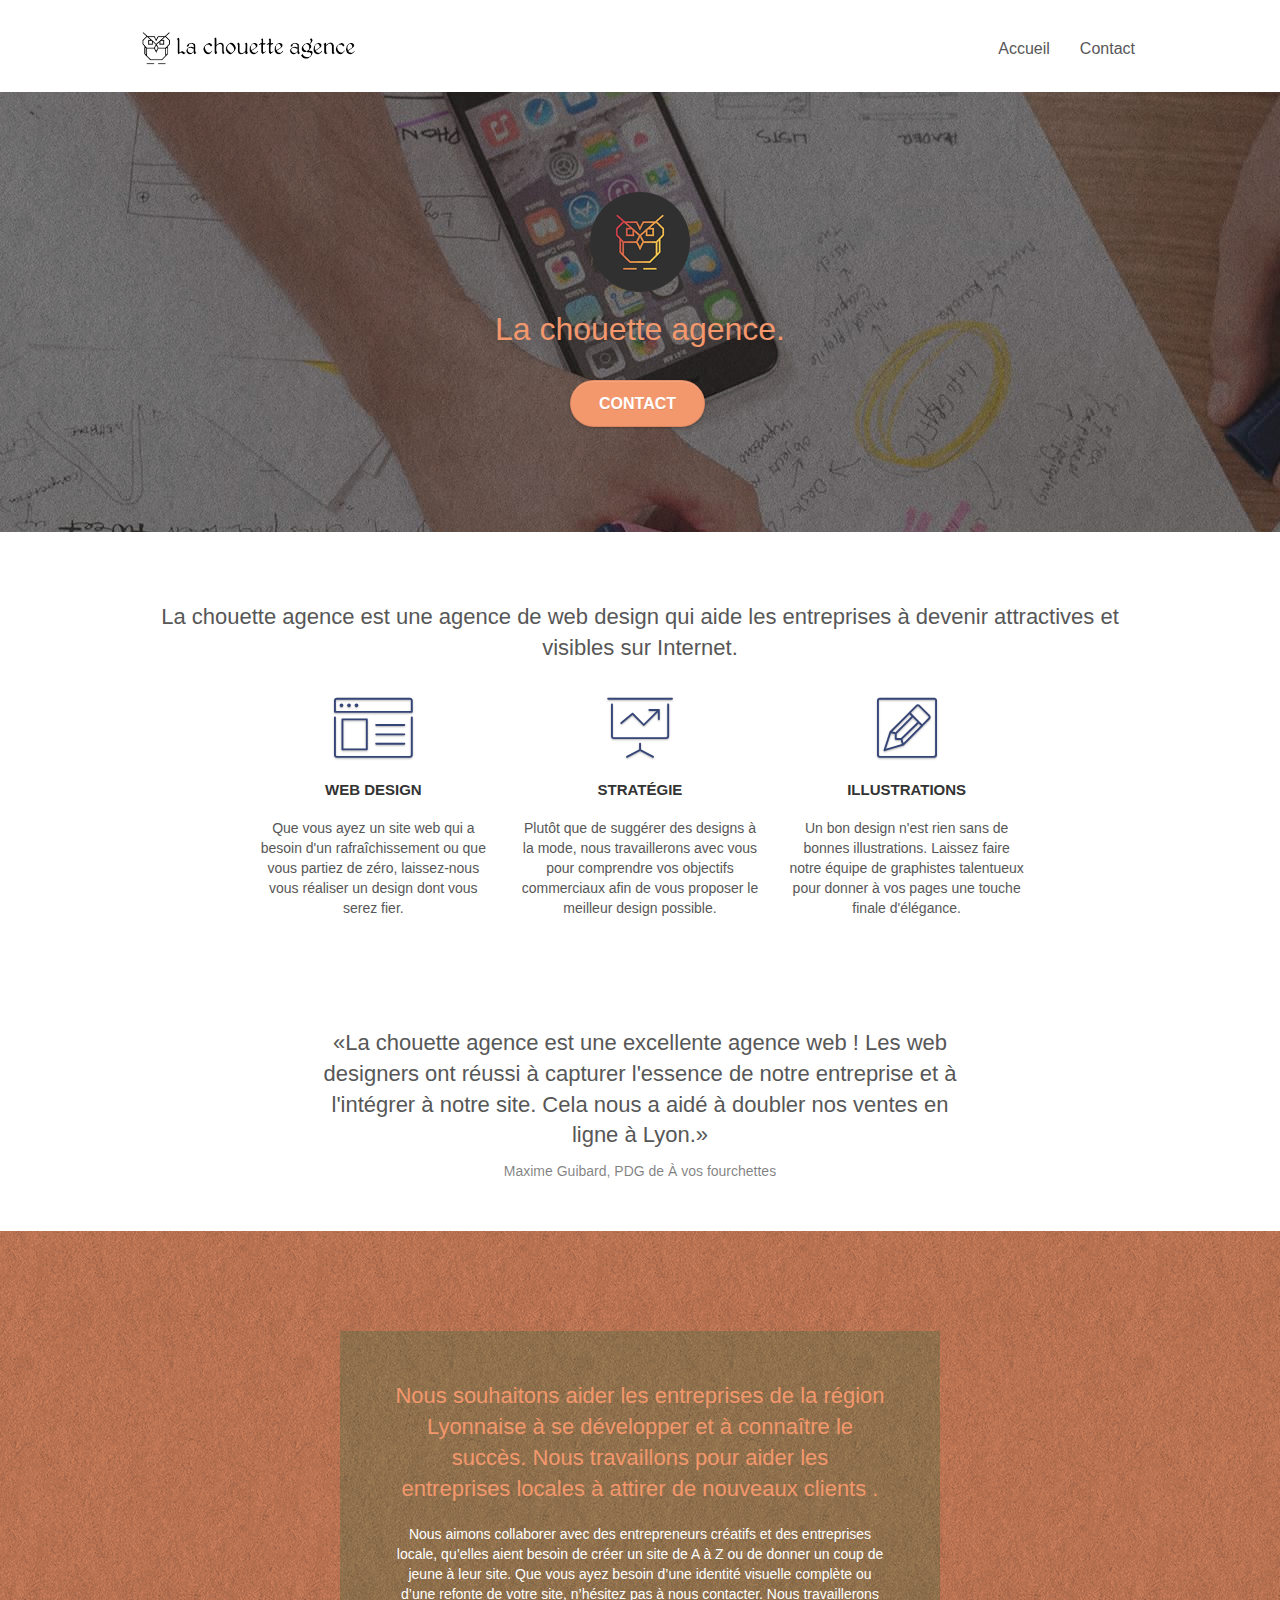
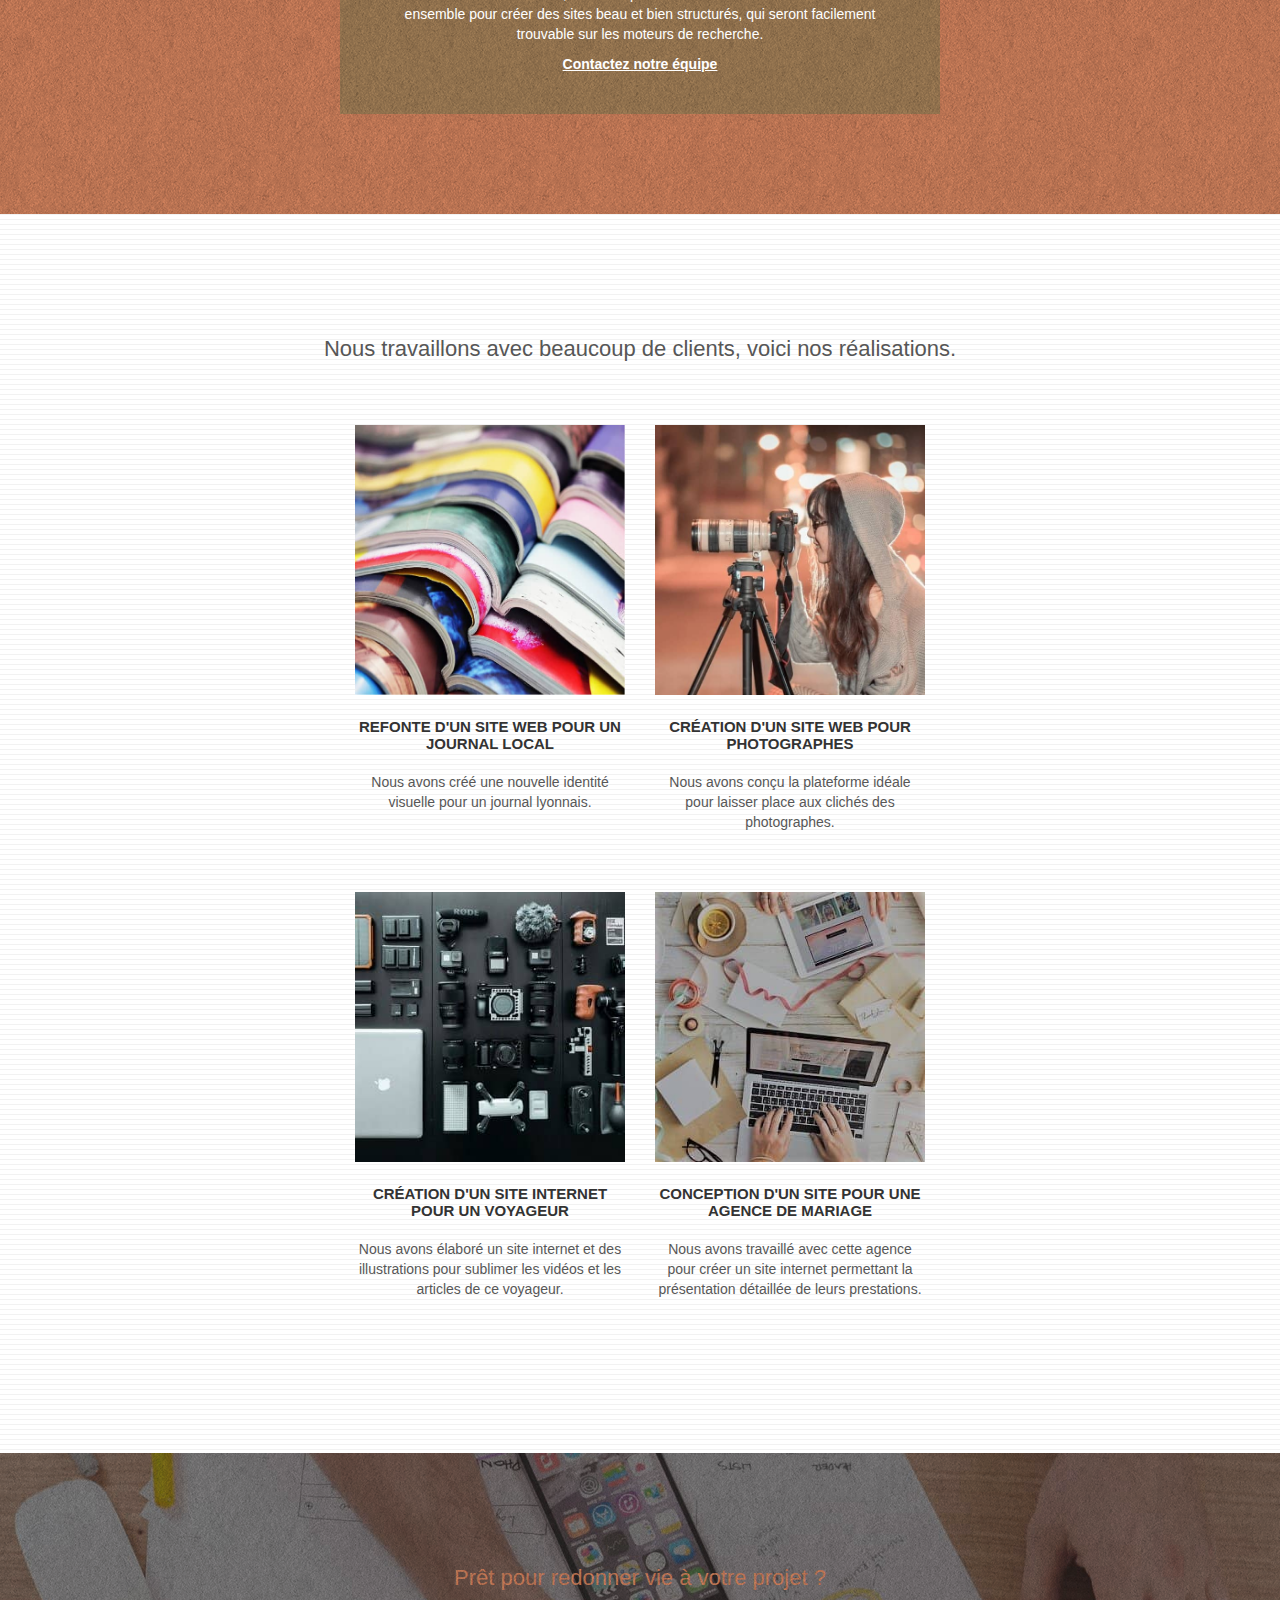
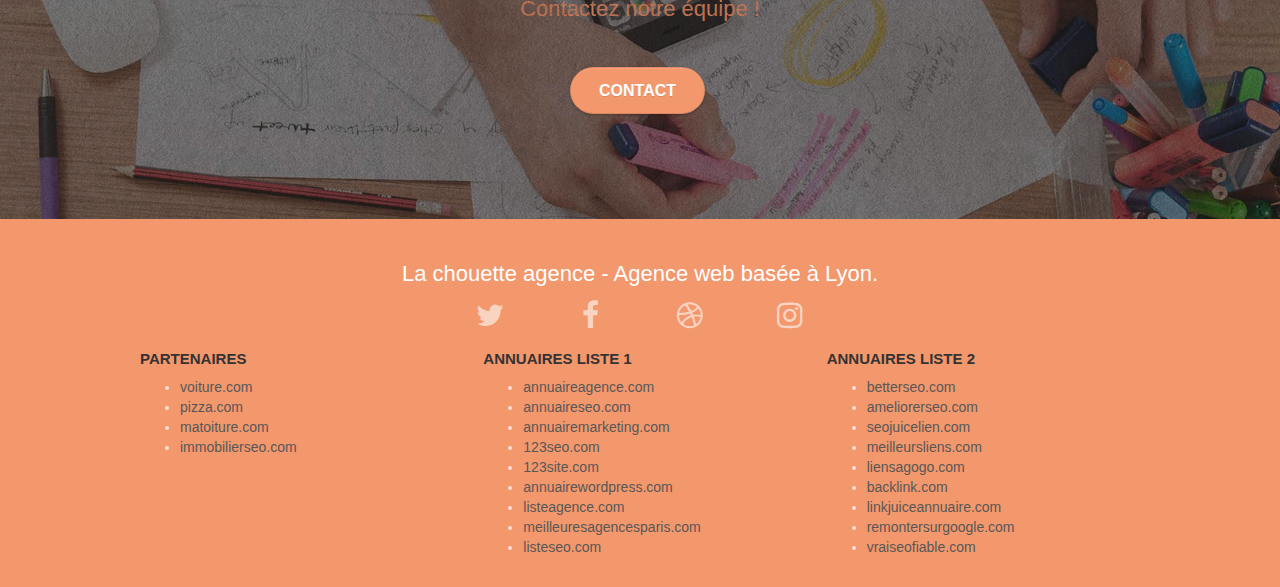
<file: index.html>
<!doctype html><html lang="fr"><head><meta charset="utf-8"><title>La chouette agence</title><meta name="keywords" content="agence design"><meta name="description" content="La chouette agence est une agence de web design qui aide les entreprises à devenir attractives et visibles sur Internet."><meta name="viewport" content="width=device-width, initial-scale=1.0, viewport-fit=cover"><link rel="shortcut icon" type="image/png" href="favicon.jpg"><link rel="stylesheet" type="text/css" href="./css/bootstrap.css"><link rel="stylesheet" type="text/css" href="style.css"><link rel="stylesheet" type="text/css" href="./css/font-awesome.css" ><link rel="stylesheet" type="text/css" href="./css/et-line.css"> <script src="./js/jquery-2.1.0.js"></script> <script src="./js/bootstrap.js"></script> <script src="./js/blocs.js" defer></script> <script src="./js/jquery.touchSwipe.js" defer></script> <script src="./js/gmaps.js" defer></script> </head><body><div class="bloc bgc-white l-bloc " id="bloc-0"><div class="container bloc-sm"> <nav class="navbar row"><div class="navbar-header"> <a class="navbar-brand" href="index.html"><img src="img/la-chouette-agence.png" alt="Logo du header de La chouette agence" height="40" /></a><button id="nav-toggle" type="button" class="ui-navbar-toggle navbar-toggle" data-toggle="collapse" data-target=".navbar-1" aria-label="Menu déroulant"><span class="icon-bar"></span> <span class="icon-bar"></span> <span class="icon-bar"></span> </button></div><div class="collapse navbar-collapse navbar-1 special-dropdown-nav"><ul class="site-navigation nav navbar-nav"><li> <a href="index.html">Accueil</a></li><li> <a href="contact.html">Contact</a></li></ul></div> </nav></div></div><div class="bloc bgc-dark-slate-blue bg-banniere d-bloc bg-t-edge bloc-bg-texture texture-paper b-parallax" id="bloc-1-hero"><div class="container bloc-lg"><div class="row tight-width-whitespace"><div class="col-sm-12"> <img src="img/logo.png" class="center-block image-resize-mode" width="100" alt="Logo de La chouette agence" /><h1 class="text-center hero-bloc-text tc-white ">La chouette agence.</h1><div class="text-center"> <a href="contact.html" class="btn btn-lg btn-clean btn-rd cta-hero btn-atomic-tangerine" id="cta-hero">Contact</a></div></div></div></div></div><div class="bloc bgc-white l-bloc" id="bloc-2-services"><div class="container bloc-md"><div class="row"><div class="col-sm-12 text-center"><h2>La chouette agence est une agence de web design qui aide les entreprises à devenir attractives et visibles sur Internet.</h2></div></div><div class="row voffset-lg med-width-whitespace"><div class="col-sm-4"><div class="text-center"> <span class="et-icon-browser sm-shadow icon-dark-slate-blue icons icon-lg"></span></div><h3 class="mg-md text-center">Web design</h3><p class="text-center "> Que vous ayez un site web qui a besoin d'un rafraîchissement ou que vous partiez de zéro, laissez-nous vous réaliser un design dont vous serez fier.</p></div><div class="col-sm-4"><div class="text-center"> <span class="et-icon-presentation sm-shadow icon-dark-slate-blue icons icon-lg"></span></div><h3 class="mg-md text-center"> Stratégie</h3><p class="text-center "> Plutôt que de suggérer des designs à la mode, nous travaillerons avec vous pour comprendre vos objectifs commerciaux afin de vous proposer le meilleur design possible.</p></div><div class="col-sm-4"><div class="text-center"> <span class="et-icon-edit sm-shadow icon-dark-slate-blue icons icon-lg"></span></div><h3 class="mg-md text-center"> Illustrations</h3><p class="text-center "> Un bon design n'est rien sans de bonnes illustrations. Laissez faire notre équipe de graphistes talentueux pour donner à vos pages une touche finale d'élégance.</p></div></div><div class="row voffset-lg voffset"> <figure class="col-xs-12 col-md-8 col-md-offset-2 text-center"><h2><q>La chouette agence est une excellente agence web ! Les web designers ont réussi à capturer l'essence de notre entreprise et à l'intégrer à notre site. Cela nous a aidé à doubler nos ventes en ligne à Lyon.</q></h2> <figcaption>Maxime Guibard, PDG de À vos fourchettes</figcaption> </figure></div></div></div><div class="bloc tc-white bgc-atomic-tangerine bg-presentation d-bloc bloc-bg-texture texture-paper b-parallax" id="bloc-3-what-i-do"><div class="container bloc-lg"><div class="row tight-width-whitespace black-background"><div class="col-sm-12"><h2 class="mg-md text-center tc-white"> Nous souhaitons aider les entreprises de la région Lyonnaise à se développer et à connaître le succès. Nous travaillons pour aider les entreprises locales à attirer de nouveaux clients .</h2><p class="text-center white"> Nous aimons collaborer avec des entrepreneurs créatifs et des entreprises locale, qu’elles aient besoin de créer un site de A à Z ou de donner un coup de jeune à leur site. Que vous ayez besoin d’une identité visuelle complète ou d’une refonte de votre site, n’hésitez pas à nous contacter. Nous travaillerons ensemble pour créer des sites beau et bien structurés, qui seront facilement trouvable sur les moteurs de recherche.</p> <a class="ltc-white bold-link" href="contact.html">Contactez notre équipe</a></div></div></div></div><div class="bloc bgc-white bg-lines-h2-bg bg-repeat l-bloc" id="bloc-4-portfolio"><div class="container bloc-lg"><div class="row"><div class="col-sm-12 text-center"><h2>Nous travaillons avec beaucoup de clients, voici nos réalisations.</h2></div></div><div class="row tight-width-whitespace portfolio-row"><div class="col-sm-6"> <a href="#" data-lightbox="img/1.jpg" data-gallery-id="gallery-1" data-caption="Refonte d'un site web pour un journal local" data-frame="snapshot-lb"> <img src="img/1.jpg" alt="Illustration refonte du site web d'un journal" class="img-responsive portfolio-thumb" /> </a><h3 class="mg-md text-center"> Refonte d'un site web pour un journal local</h3><p class="text-center"> Nous avons créé une nouvelle identité visuelle pour un journal lyonnais.</p></div><div class="col-sm-6"> <a href="#" data-lightbox="img/2.jpg" data-gallery-id="gallery-1" data-caption="Création d'un site web pour photographes" data-frame="snapshot-lb"><img src="img/2.jpg" class="img-responsive portfolio-thumb" alt="Illusration de la création d'un site web pour photographes" /></a><h3 class="mg-md text-center"> Création d'un site web pour photographes</h3><p class="text-center"> Nous avons conçu la plateforme idéale pour laisser place aux clichés des photographes.</p></div></div><div class="row tight-width-whitespace portfolio-row"><div class="col-sm-6"> <a href="#" data-lightbox="img/3.jpg" data-gallery-id="gallery-1" data-caption="Création d'un site internet pour un voyageur" data-frame="snapshot-lb"><img src="img/3.jpg" class="img-responsive portfolio-thumb" alt="Illustration de la création d'un site web pour voyageur" /></a><h3 class="mg-md text-center"> Création d'un site internet pour un voyageur</h3><p class="text-center"> Nous avons élaboré un site internet et des illustrations pour sublimer les vidéos et les articles de ce voyageur.</p></div><div class="col-sm-6"> <a href="#" data-lightbox="img/4.jpg" data-gallery-id="gallery-1" data-caption="Conception d'un site pour une agence de mariage" data-frame="snapshot-lb"><img src="img/4.jpg" class="img-responsive portfolio-thumb" alt="Illustration de la création d'un site web pour agence de mariage" /></a><h3 class="mg-md text-center"> Conception d'un site pour une agence de mariage</h3><p class="text-center"> Nous avons travaillé avec cette agence pour créer un site internet permettant la présentation détaillée de leurs prestations.</p></div></div></div></div><div class="bloc bgc-dark-slate-blue bg-banniere d-bloc bloc-bg-texture texture-paper" id="bloc-5-cta"><div class="container bloc-lg"><div class="row"><h2 class="mg-md text-center tc-white"> Prêt pour redonner vie à votre projet ?<br>Contactez notre équipe !</h2><div class="col-sm-12 text-center"> <a href="contact.html" class="btn btn-atomic-tangerine btn-clean btn-rd btn-lg cta-hero">Contact</a></div></div></div></div><div class="bloc bgc-atomic-tangerine d-bloc" id="bloc-8"><div class="container bloc-sm"><div class="row"><div class="col-sm-12"><h2 class="text-center white"> La chouette agence - Agence web basée à Lyon.</h2><div class="row row-no-gutters social"><div class="col-sm-3"><div class="text-center"> <a class="social" href="index.html" aria-label="Twitter"><span class="fa fa-twitter icon-md"></span></a></div></div><div class="col-sm-3"><div class="text-center"> <a class="social" href="index.html" aria-label="Facebook"><span class="fa fa-facebook icon-md"></span></a></div></div><div class="col-sm-3"><div class="text-center"> <a class="social" href="index.html" aria-label="Dribbble"><span class="fa fa-dribbble icon-md"></span></a></div></div><div class="col-sm-3"><div class="text-center"> <a class="social" href="index.html" aria-label="Instagram"><span class="fa fa-instagram icon-md"></span></a></div></div></div><div class="row"><div class="col-sm-4"><h3>Partenaires</h3><ul><li><a href="voiture.com">voiture.com</a></li><li><a href="pizza.com">pizza.com</a></li><li><a href="matoiture.com">matoiture.com</a></li><li><a href="immobilierseo.com">immobilierseo.com</a></li></ul></div><div class="col-sm-4"><h3>Annuaires liste 1</h3><ul><li><a href="annuaireagence.com">annuaireagence.com</a></li><li><a href="annuaireseo.com">annuaireseo.com</a></li><li><a href="annuairemarketing.com">annuairemarketing.com</a></li><li><a href="123seoture.com">123seo.com</a></li><li><a href="123site.com">123site.com</a></li><li><a href="annuairewordpress.com">annuairewordpress.com</a></li><li><a href="listeagence.com">listeagence.com</a></li><li><a href="meilleuresagencesparis.com">meilleuresagencesparis.com</a></li><li><a href="listeseo.com">listeseo.com</a></li></ul></div><div class="col-sm-4"><h3>Annuaires liste 2</h3><ul><li><a href="betterseo.com">betterseo.com</a></li><li><a href="ameliorerseo.com">ameliorerseo.com</a></li><li><a href="seojuicelien.com">seojuicelien.com</a></li><li><a href="meilleursliens.com">meilleursliens.com</a></li><li><a href="liensagogo.com">liensagogo.com</a></li><li><a href="backlink.com">backlink.com</a></li><li><a href="linkjuiceannuaire.com">linkjuiceannuaire.com</a></li><li><a href="remontersurgoogle.com">remontersurgoogle.com</a></li><li><a href="vraiseofiable.com">vraiseofiable.com</a></li></ul></div></div></div></div></div></div></body></html>
</file>
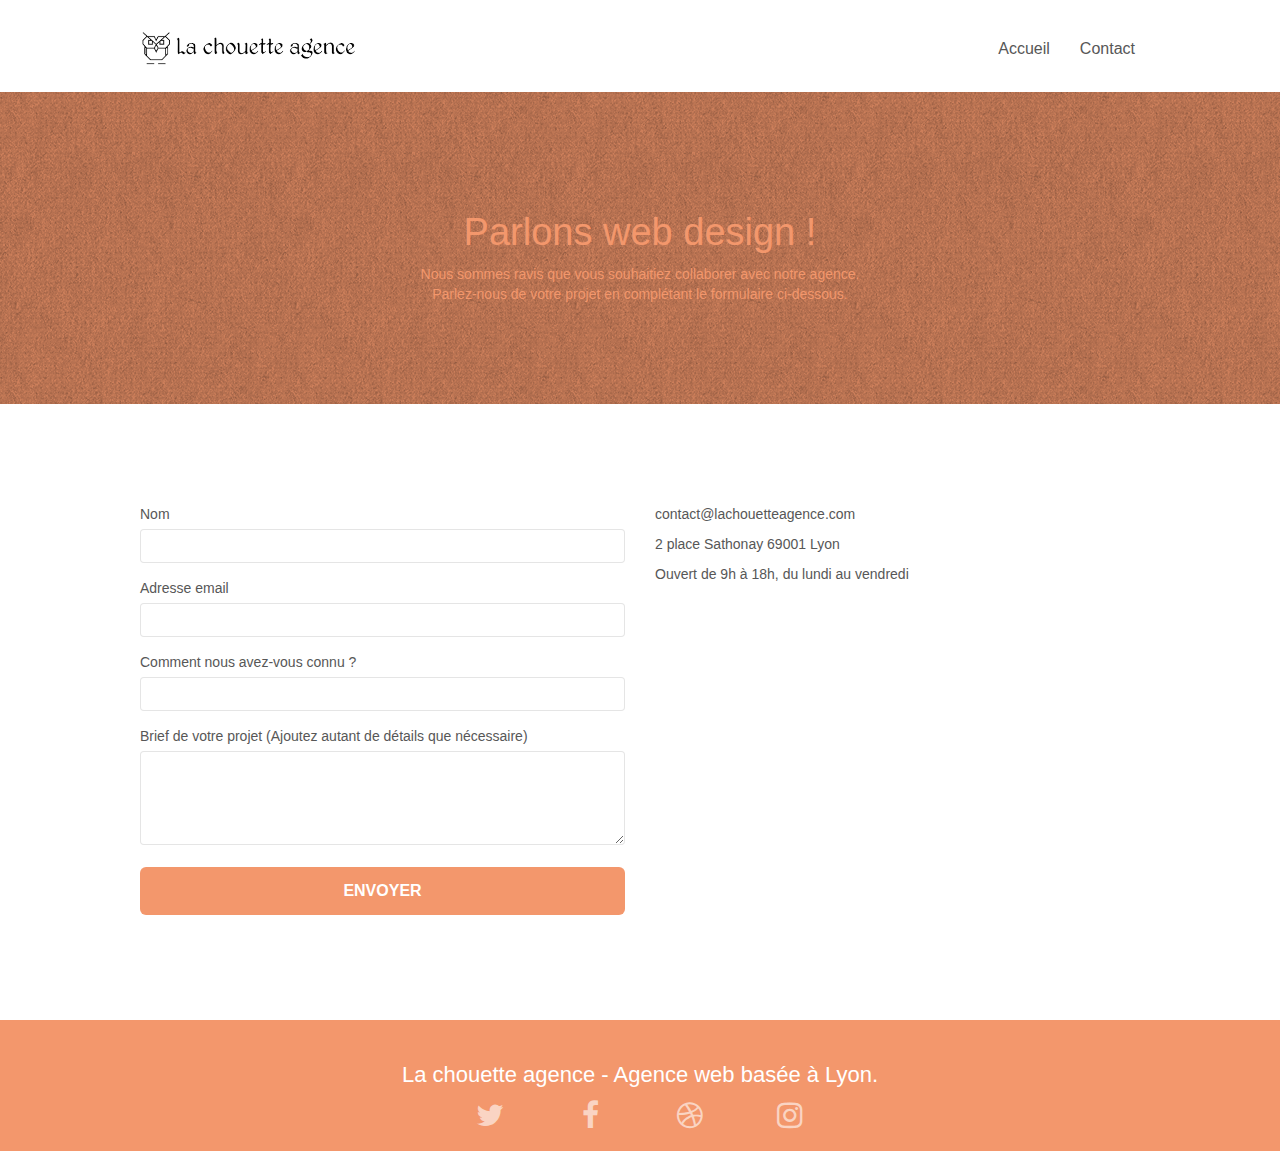
<file: contact.html>
<!doctype html><html lang="fr"><head><meta charset="utf-8"><title>Contact | La chouette agence</title><meta name="keywords" content="agence design"><meta name="description" content="La chouette agence est une agence de web design qui aide les entreprises à devenir attractives et visibles sur Internet."><meta name="viewport" content="width=device-width, initial-scale=1.0, viewport-fit=cover"><link rel="shortcut icon" type="image/png" href="favicon.jpg"><link rel="stylesheet" type="text/css" href="./css/bootstrap.css"><link rel="stylesheet" type="text/css" href="style.css"><link rel="stylesheet" type="text/css" href="./css/font-awesome.css"><link rel="stylesheet" type="text/css" href="./css/et-line.css"> <script src="./js/jquery-2.1.0.js"></script> <script src="./js/bootstrap.js"></script> <script src="./js/blocs.js" defer></script> <script src="./js/jquery.touchSwipe.js" defer></script> <script src="./js/gmaps.js" defer></script> </head><body><div class="bloc bgc-white l-bloc " id="bloc-0"><div class="container bloc-sm"> <nav class="navbar row"><div class="navbar-header"> <a class="navbar-brand" href="index.html"><img src="img/la-chouette-agence.png" alt="Logo du header de La chouette agence" height="40" /></a> <button id="nav-toggle" type="button" class="ui-navbar-toggle navbar-toggle" data-toggle="collapse" data-target=".navbar-1" aria-label="Menu déroulant"> <span class="sr-only">Toggle navigation</span><span class="icon-bar"></span><span class="icon-bar"></span><span class="icon-bar"></span> </button></div><div class="collapse navbar-collapse navbar-1 special-dropdown-nav"><ul class="site-navigation nav navbar-nav"><li> <a href="index.html">Accueil</a></li><li> <a href="contact.html">Contact</a></li></ul></div> </nav></div></div><div class="bloc bg-dots-bg bg-repeat bgc-atomic-tangerine d-bloc bloc-bg-texture texture-paper" id="bloc-6"><div class="container bloc-lg"><div class="row"><div class="col-sm-12"><h1 class="text-center hero-bloc-text tc-white"> Parlons web design !</h1><p class="text-center mg-lg tc-white tight-width-whitespace"> Nous sommes ravis que vous souhaitiez collaborer avec notre agence.<br> Parlez-nous de votre projet en complétant le formulaire ci-dessous.</p></div></div></div></div><div class="bloc bgc-white l-bloc" id="bloc-7"><div class="container bloc-lg"><div class="row"><div class="col-sm-6"><form id="form_1" novalidate><div class="form-group"> <label for="name"> Nom </label> <input id="name" class="form-control" required /></div><div class="form-group"> <label for="email"> Adresse email </label> <input id="email" class="form-control" type="email" required /></div><div class="form-group"> <label for="input_504"> Comment nous avez-vous connu ? </label> <input class="form-control" type="email" required id="input_504" /></div><div class="form-group"> <label for="message"> Brief de votre projet (Ajoutez autant de détails que nécessaire)<br> </label><textarea id="message" class="form-control" rows="4" cols="50" required></textarea></div> <button class="bloc-button btn btn-lg btn-block cta-hero btn-atomic-tangerine" type="submit"> Envoyer </button></form></div><div class="col-sm-6"><p> contact@lachouetteagence.com</p><p>2 place Sathonay 69001 Lyon</p><p>Ouvert de 9h à 18h, du lundi au vendredi</p></div></div></div></div><div class="bloc bgc-atomic-tangerine d-bloc" id="bloc-8"><div class="container bloc-sm"><div class="row"><div class="col-sm-12"><h2 class="text-center white"> La chouette agence - Agence web basée à Lyon.</h2><div class="row row-no-gutters social"><div class="col-sm-3"><div class="text-center"> <a class="social" href="index.html" aria-label="Twitter"><span class="fa fa-twitter icon-md"></span></a></div></div><div class="col-sm-3"><div class="text-center"> <a class="social" href="index.html" aria-label="Facebook"><span class="fa fa-facebook icon-md"></span></a></div></div><div class="col-sm-3"><div class="text-center"> <a class="social" href="index.html" aria-label="Dribbble"><span class="fa fa-dribbble icon-md"></span></a></div></div><div class="col-sm-3"><div class="text-center"> <a class="social" href="index.html" aria-label="Instagram"><span class="fa fa-instagram icon-md"></span></a></div></div></div></div></div></div></div></body></html>
</file>
<file: style.css>
body{margin:0;padding:0;background:#FFF;overflow-x:hidden;-webkit-font-smoothing:antialiased;-moz-osx-font-smoothing:grayscale}a,button{transition:all .3s ease-in-out;outline:none!important}a:hover{text-decoration:none;cursor:pointer}#page-loading-blocs-notifaction{position:fixed;top:0;bottom:0;width:100%;z-index:100000;background:#FFF url(img/pageload-spinner.gif) no-repeat center center}.bloc{width:100%;clear:both;background:50% 50% no-repeat;padding:0 50px;-webkit-background-size:cover;-moz-background-size:cover;-o-background-size:cover;background-size:cover;position:relative}.bloc .container{padding-left:0;padding-right:0}.bloc-lg{padding:100px 50px}.bloc-md{padding:50px}.bloc-sm{padding:20px 50px}.bg-center,.bg-l-edge,.bg-r-edge,.bg-t-edge,.bg-b-edge,.bg-tl-edge,.bg-bl-edge,.bg-tr-edge,.bg-br-edge,.bg-repeat{-webkit-background-size:auto!important;-moz-background-size:auto!important;-o-background-size:auto!important;background-size:auto!important}.bg-repeat{background:repeat}.bg-t-edge{background:top no-repeat}.bloc-bg-texture::before{content:"";background-size:2px 2px;position:absolute;top:0;bottom:0;left:0;right:0}.texture-paper::before{background:url(img/texture-paper.png);background-size:280px 280px}.b-parallax{background-attachment:fixed}.d-bloc{color:rgba(255,255,255,.7)}.d-bloc button:hover{color:rgba(255,255,255,.9)}.d-bloc .icon-round,.d-bloc .icon-square,.d-bloc .icon-rounded,.d-bloc .icon-semi-rounded-a,.d-bloc .icon-semi-rounded-b{border-color:rgba(255,255,255,.9)}.d-bloc .divider-h span{border-color:rgba(255,255,255,.2)}.d-bloc .a-btn,.d-bloc .navbar a,.d-bloc .navbar-brand,.d-bloc a .icon-sm,.d-bloc a .icon-md,.d-bloc a .icon-lg,.d-bloc a .icon-xl,.d-bloc h1 a,.d-bloc h2 a,.d-bloc h3 a,.d-bloc h4 a,.d-bloc h5 a,.d-bloc h6 a,.d-bloc p a{color:rgba(255,255,255,.6)}.d-bloc .a-btn:hover,.d-bloc .navbar a:hover,.d-bloc .navbar-brand:hover,.d-bloc a:hover .icon-sm,.d-bloc a:hover .icon-md,.d-bloc a:hover .icon-lg,.d-bloc a:hover .icon-xl,.d-bloc h1 a:hover,.d-bloc h2 a:hover,.d-bloc h3 a:hover,.d-bloc h4 a:hover,.d-bloc h5 a:hover,.d-bloc h6 a:hover,.d-bloc p a:hover{color:rgba(255,255,255,1)}.d-bloc .navbar-toggle .icon-bar{background:rgba(255,255,255,1)}.d-bloc .btn-wire,.d-bloc .btn-wire:hover{color:rgba(255,255,255,1);border-color:rgba(255,255,255,1)}.d-bloc .panel{color:rgba(0,0,0,.5)}.d-bloc .panel button:hover{color:rgba(0,0,0,.7)}.d-bloc .panel icon{border-color:rgba(0,0,0,.7)}.d-bloc .panel .divider-h span{border-color:rgba(0,0,0,.1)}.d-bloc .panel .a-btn{color:rgba(0,0,0,.6)}.d-bloc .panel .a-btn:hover{color:rgba(0,0,0,1)}.d-bloc .panel .btn-wire,.d-bloc .panel .btn-wire:hover{color:rgba(0,0,0,.7);border-color:rgba(0,0,0,.3)}.d-bloc .panel,.l-bloc{color:rgba(0,0,0,.5)}.d-bloc .panel button:hover,.l-bloc button:hover{color:rgba(0,0,0,.7)}.l-bloc .icon-round,.l-bloc .icon-square,.l-bloc .icon-rounded,.l-bloc .icon-semi-rounded-a,.l-bloc .icon-semi-rounded-b{border-color:rgba(0,0,0,.7)}.d-bloc .panel .divider-h span,.l-bloc .divider-h span{border-color:rgba(0,0,0,.1)}.d-bloc .panel .a-btn,.l-bloc .a-btn,.l-bloc .navbar a,.l-bloc .navbar-brand,.l-bloc a .icon-sm,.l-bloc a .icon-md,.l-bloc a .icon-lg,.l-bloc a .icon-xl,.l-bloc h1 a,.l-bloc h2 a,.l-bloc h3 a,.l-bloc h4 a,.l-bloc h5 a,.l-bloc h6 a,.l-bloc p a{color:rgba(0,0,0,.6)}.d-bloc .panel .a-btn:hover,.l-bloc .a-btn:hover,.l-bloc .navbar a:hover,.l-bloc .navbar-brand:hover,.l-bloc a:hover .icon-sm,.l-bloc a:hover .icon-md,.l-bloc a:hover .icon-lg,.l-bloc a:hover .icon-xl,.l-bloc h1 a:hover,.l-bloc h2 a:hover,.l-bloc h3 a:hover,.l-bloc h4 a:hover,.l-bloc h5 a:hover,.l-bloc h6 a:hover,.l-bloc p a:hover{color:rgba(0,0,0,1)}.l-bloc .navbar-toggle .icon-bar{color:rgba(0,0,0,.6)}.d-bloc .panel .btn-wire,.d-bloc .panel .btn-wire:hover,.l-bloc .btn-wire,.l-bloc .btn-wire:hover{color:rgba(0,0,0,.7);border-color:rgba(0,0,0,.3)}.voffset{margin-top:30px}.voffset-lg{margin-top:80px}.row-no-gutters{margin-right:0;margin-left:0}.row.row-no-gutters>[class^="col-"],.row.row-no-gutters>[class*=" col-"]{padding-right:0;padding-left:0}#bloc-1-hero h1{font-size:32px}.navbar{margin-bottom:0;z-index:1}.navbar-brand{height:auto;padding:3px 15px;font-size:25px;font-weight:400;font-weight:600;line-height:44px}.navbar-brand img{max-height:200px;margin:0 5px 0 0;display:inline}.navbar-brand img[src$=svg]{min-width:100px}.nav-center .navbar-brand img{margin:0}.navbar .nav{padding-top:2px;margin-right:-16px;float:right;z-index:1}.nav>li{float:left;margin-top:4px;font-size:16px}.navbar-nav .open .dropdown-menu>li>a{text-align:inherit}.nav>li a:hover,.nav>li a:focus{background:transparent}.navbar-toggle{margin:10px 10px 0 0;border:0}.navbar-toggle:hover{background:transparent!important}.navbar-toggle .icon-bar{background-color:rgba(0,0,0,.5);width:26px}.nav-invert .navbar .nav{float:left}.nav-invert .navbar-header,.nav-invert .navbar-brand{float:right;position:relative;z-index:2}@media (min-width:768px){.site-navigation{position:absolute;top:50%;right:20px;transform:translate(0,-50%);-webkit-transform:translateY(-50%)}.nav>li .dropdown-menu a,.nav>li .dropdown-menu a:hover{color:#484848}.nav-invert .site-navigation{left:0;right:0}.nav-center{text-align:center}.nav-center .navbar-header{width:100%}.nav-center .navbar-header,.nav-center .navbar-brand,.nav-center .nav>li{float:none;display:inline-block}.nav-center .site-navigation{position:relative;width:100%;right:0;margin-right:0;margin-top:20px}.nav-center.mini-nav .navbar-toggle{float:none;margin:10px auto 0}}.nav>li>.dropdown a{background:none!important;display:block;padding:14px 15px}nav .caret{margin:0 5px}.dropdown-menu .dropdown-menu{top:-8px;left:100%}.dropdown-menu .dropmenu-flow-right{top:100%;left:0;margin-left:-1px;border-top-left-radius:0;border-top-right-radius:0}.dropdown-menu .dropdown span{border:4px solid #000;border-top-color:transparent;border-right-color:transparent;border-bottom-color:transparent;margin:6px -5px 0 0!important;float:right}.mg-md{margin-top:10px;margin-bottom:20px}.mg-lg{margin-top:10px;margin-bottom:40px}.btn{margin:0 5px 5px 0}.btn.pull-right{margin:0 0 5px 5px}.btn-d,.btn-d:hover,.btn-d:focus{color:#FFF;background:rgba(0,0,0,.3)}button{outline:none!important}.btn-rd{border-radius:40px}.btn-clean{border:1px solid rgba(0,0,0,.08);border-bottom-color:rgba(0,0,0,.1);text-shadow:0 1px 0 rgba(0,0,1,.1);box-shadow:0 1px 3px rgba(0,0,1,.25),inset 0 1px 0 0 rgba(255,255,255,.15)}.icon-md{font-size:30px!important}.icon-lg{font-size:60px!important}.sm-shadow{text-shadow:0 1px 2px rgba(0,0,0,.3)}.panel-sq,.panel-sq .panel-heading,.panel-sq .panel-footer{border-radius:0}.panel-rd{border-radius:30px}.panel-rd .panel-heading{border-radius:29px 29px 0 0}.panel-rd .panel-footer{border-radius:0 0 29px 29px}.form-control{border-color:rgba(0,0,0,.1);box-shadow:none}.scrollToTop{width:40px;height:40px;position:fixed;bottom:20px;right:20px;opacity:0;z-index:500;transition:all .3s ease-in-out}.scrollToTop span{margin-top:6px}.showScrollTop{font-size:14px;opacity:1}a[data-lightbox]{position:relative;display:block;text-align:center}a[data-lightbox]:hover::before{content:"+";font-family:"HelveticaNeue-Light","Helvetica Neue Light","Helvetica Neue",Helvetica,Arial;font-size:32px;width:50px;height:50px;margin-left:-25px;border-radius:50%;background:rgba(0,0,0,.6);color:#FFF;font-weight:100;z-index:1;position:absolute;top:50%;transform:translateY(-50%);-webkit-transform:translateY(-50%)}a[data-lightbox]:hover img{opacity:.6;-webkit-animation-fill-mode:none;animation-fill-mode:none}#lightbox-modal{display:flex;align-items:center}#lightbox-modal .modal-dialog{width:90%;max-width:900px;margin:0 auto 0}#lightbox-modal .modal-dialog img{max-height:90vh;margin:0 auto}.lightbox-caption{padding:20px;color:#FFF;background:rgba(0,0,0,.5);position:absolute;left:15px;right:15px;bottom:5px}.close-lightbox{color:#FFF;font-size:30px;position:absolute;top:20px;right:20px;z-index:20;background:rgba(0,0,0,.5);border:none;line-height:30px;padding:0 9px 5px;opacity:.3}.close-lightbox:hover,.next-lightbox:hover,.prev-lightbox:hover{opacity:1;color:#FFF}.next-lightbox,.prev-lightbox{font-size:20px;color:rgba(255,255,255,.9);background:rgba(0,0,0,.5);transition:all .2s ease-in-out;position:absolute;top:45%;z-index:1;opacity:.4}.next-lightbox{padding:6px 8px 1px 13px;right:25px}.prev-lightbox{padding:6px 13px 1px 10px;left:25px}.snapshot-lb .modal-body{padding-bottom:45px}.snapshot-lb .lightbox-caption{padding:0;color:rgba(0,0,0,.5);background:none}h1,h2,h3,h4,h5,h6,p,label,.btn,a{font-family:"helvetica";font-weight:400;color:#575757!important}.container{max-width:1000px}.hero-bloc-text{font-size:38px}.hero-bloc-text-sub{font-size:36px}.statement-bloc-text{line-height:26px;font-style:italic;font-size:20px;text-align:center;font-weight:lighter;max-width:520px;margin:auto auto auto auto}p{font-size:14px}.tight-width-whitespace{max-width:600px;margin:auto auto auto auto}.h1{font-size:20px;font-family:"Open Sans"}.cta-hero{margin-top:22px;color:#FFFFFF!important;text-transform:uppercase;padding:12px 28px 12px 28px;font-size:16px;font-weight:700}.social{max-width:400px;margin:auto auto auto auto}h2{font-size:22px;line-height:1.4em}h3{font-size:15px;text-transform:uppercase;font-weight:700;color:#333333!important}.med-width-whitespace{max-width:800px;margin:auto auto auto auto;box-shadow:0 0 0 #000}h1{color:#333333!important}h4{color:#333333!important}.icons{margin-bottom:14px;margin-top:24px}.white{color:#FFFFFF!important}.portfolio-thumb{margin-bottom:24px}.portfolio-row{margin-bottom:44px;margin-top:50px}.avatar{box-shadow:0 4px 9px rgba(0,0,0,.3)}.black-background{background-color:rgba(165,147,99,.7);padding:40px 40px 40px 40px}.bold-link{font-weight:900;text-decoration:underline!important}.bgc-white{background-color:#FFF}.bgc-dark-slate-blue{background-color:#364577}.bgc-atomic-tangerine{background-color:#F3976C}.tc-white{color:#F3976C!important}.btn-atomic-tangerine{background:#F3976C;color:#FFFFFF!important}.btn-atomic-tangerine:hover{background:#c27956!important;color:#FFFFFF!important}.ltc-white{color:#FFFFFF!important}.ltc-white:hover{color:#cccccc!important}.ltc-atomic-tangerine{color:#F3976C!important}.ltc-atomic-tangerine:hover{color:#c27956!important}.icon-dark-slate-blue{color:#364577!important;border-color:#364577!important}.bg-dots-bg{background-image:url(img/dots-bg.png)}.bg-lines-h2-bg{background-image:url(img/lines-h2-bg.png)}.bg-banniere{background-image:url(img/la-chouette-agence-banniere.jpg)}.bg-presentation{background-image:url(img/image-de-presentation.jpg)}@media (max-width:1024px){.bloc{padding-left:20px;padding-right:20px}.bloc.full-width-bloc,.bloc-tile-2.full-width-bloc .container,.bloc-tile-3.full-width-bloc .container,.bloc-tile-4.full-width-bloc .container{padding-left:0;padding-right:0}}@media (max-width:992px) and (min-width:768px){.navbar .nav{max-width:80%}.nav-center.navbar .nav{max-width:100%}}@media only screen and (min-width:768px) and (max-width:1024px) and (orientation:landscape){.b-parallax{background-attachment:scroll}}@media only screen and (min-width:1024px) and (max-width:1366px) and (-webkit-min-device-pixel-ratio:1.5){.b-parallax{background-attachment:scroll}}@media (max-width:991px){.container{width:100%}.b-parallax{background-attachment:scroll}body,#hero-bloc{overflow-x:hidden;position:relative}.bloc-group,.bloc-group .bloc{display:block;width:100%}.bloc-fill-screen .fill-bloc-top-edge,.bloc-fill-screen .fill-bloc-bottom-edge{padding:0 20px}}@media (max-width:767px){body{overflow-x:hidden;position:relative}h1,h2,h3,h4,h5,h6,p,#disqus_thread{padding-left:10px!important;padding-right:10px!important}.b-parallax{background-attachment:scroll}.navbar .nav{padding-top:0;border-top:1px solid rgba(0,0,0,.2);float:none!important}.navbar.row{margin-left:0;margin-right:0}.site-navigation{position:inherit;transform:none;-webkit-transform:none;-ms-transform:none}.nav>li{margin-top:0;border-bottom:1px solid rgba(0,0,0,.1);background:rgba(0,0,0,.05);text-align:left;padding-left:15px;width:100%}.nav>li:hover{background:rgba(0,0,0,.08)}.dropdown .dropdown a .caret{float:none;margin:5px 0 0 10px!important;border:4px solid #000;border-bottom-color:transparent;border-right-color:transparent;border-left-color:transparent}#hero-bloc .navbar .nav{background:rgba(0,0,0,.8)}#hero-bloc .navbar .nav a{color:rgba(255,255,255,.6)}.hero{padding:50px 0}.hero-nav{left:-1px;right:-1px}.navbar-collapse{padding:0;overflow-x:hidden;-webkit-box-shadow:none;box-shadow:none}.navbar-brand img{max-height:40px;width:auto}.nav-invert .navbar-header{float:none;width:100%}.nav-invert .navbar-toggle{float:left;margin-left:10px}.bloc{padding-left:0;padding-right:0}.bloc-xxl,.bloc-xl,.bloc-lg{padding:40px 0}.bloc-sm,.bloc-md{padding-left:0;padding-right:0}.bloc-tile-2 .container,.bloc-tile-3 .container,.bloc-tile-4 .container,.bloc-fill-screen .fill-bloc-top-edge,.bloc-fill-screen .fill-bloc-bottom-edge{padding-left:0;padding-right:0}.a-block{padding:0 10px}.btn-dwn{display:none}.voffset{margin-top:5px}.voffset-md{margin-top:20px}.voffset-lg{margin-top:30px}form{padding:5px}.close-lightbox{display:inline-block}.blocsapp-device-iphone5{background-size:216px 425px;padding-top:60px;width:216px;height:425px}.blocsapp-device-iphone5 img{width:180px;height:320px}}@media (max-width:400px){.bloc{padding-left:0;padding-right:0}}@media (max-width:767px){.bloc-mob-center-text{text-align:center}}#bloc-3-what-i-do{text-align:center}
</file>
<file: css/et-line.css>
@font-face{font-family:et-line;src:url(../fonts/et-line.eot);src:url(../fonts/et-line.eot?#iefix) format('embedded-opentype'),url(../fonts/et-line.woff) format('woff'),url(../fonts/et-line.ttf) format('truetype'),url(../fonts/et-line.svg#et-line) format('svg');font-weight:400;font-style:normal}.et-icon-adjustments,.et-icon-alarmclock,.et-icon-anchor,.et-icon-aperture,.et-icon-attachment,.et-icon-bargraph,.et-icon-basket,.et-icon-beaker,.et-icon-bike,.et-icon-book-open,.et-icon-briefcase,.et-icon-browser,.et-icon-calendar,.et-icon-camera,.et-icon-caution,.et-icon-chat,.et-icon-circle-compass,.et-icon-clipboard,.et-icon-clock,.et-icon-cloud,.et-icon-compass,.et-icon-desktop,.et-icon-dial,.et-icon-document,.et-icon-documents,.et-icon-download,.et-icon-dribbble,.et-icon-edit,.et-icon-envelope,.et-icon-expand,.et-icon-facebook,.et-icon-flag,.et-icon-focus,.et-icon-gears,.et-icon-genius,.et-icon-gift,.et-icon-global,.et-icon-globe,.et-icon-googleplus,.et-icon-grid,.et-icon-happy,.et-icon-hazardous,.et-icon-heart,.et-icon-hotairballoon,.et-icon-hourglass,.et-icon-key,.et-icon-laptop,.et-icon-layers,.et-icon-lifesaver,.et-icon-lightbulb,.et-icon-linegraph,.et-icon-linkedin,.et-icon-lock,.et-icon-magnifying-glass,.et-icon-map,.et-icon-map-pin,.et-icon-megaphone,.et-icon-mic,.et-icon-mobile,.et-icon-newspaper,.et-icon-notebook,.et-icon-paintbrush,.et-icon-paperclip,.et-icon-pencil,.et-icon-phone,.et-icon-picture,.et-icon-pictures,.et-icon-piechart,.et-icon-presentation,.et-icon-pricetags,.et-icon-printer,.et-icon-profile-female,.et-icon-profile-male,.et-icon-puzzle,.et-icon-quote,.et-icon-recycle,.et-icon-refresh,.et-icon-ribbon,.et-icon-rss,.et-icon-sad,.et-icon-scissors,.et-icon-scope,.et-icon-search,.et-icon-shield,.et-icon-speedometer,.et-icon-strategy,.et-icon-streetsign,.et-icon-tablet,.et-icon-target,.et-icon-telescope,.et-icon-toolbox,.et-icon-tools,.et-icon-tools-2,.et-icon-trophy,.et-icon-tumblr,.et-icon-twitter,.et-icon-upload,.et-icon-video,.et-icon-wallet,.et-icon-wine{font-family:et-line;font-style:normal;font-weight:400;font-variant:normal;text-transform:none;line-height:1;-webkit-font-smoothing:antialiased;-moz-osx-font-smoothing:grayscale;display:inline-block}.et-icon-mobile:before{content:"\e000"}.et-icon-laptop:before{content:"\e001"}.et-icon-desktop:before{content:"\e002"}.et-icon-tablet:before{content:"\e003"}.et-icon-phone:before{content:"\e004"}.et-icon-document:before{content:"\e005"}.et-icon-documents:before{content:"\e006"}.et-icon-search:before{content:"\e007"}.et-icon-clipboard:before{content:"\e008"}.et-icon-newspaper:before{content:"\e009"}.et-icon-notebook:before{content:"\e00a"}.et-icon-book-open:before{content:"\e00b"}.et-icon-browser:before{content:"\e00c"}.et-icon-calendar:before{content:"\e00d"}.et-icon-presentation:before{content:"\e00e"}.et-icon-picture:before{content:"\e00f"}.et-icon-pictures:before{content:"\e010"}.et-icon-video:before{content:"\e011"}.et-icon-camera:before{content:"\e012"}.et-icon-printer:before{content:"\e013"}.et-icon-toolbox:before{content:"\e014"}.et-icon-briefcase:before{content:"\e015"}.et-icon-wallet:before{content:"\e016"}.et-icon-gift:before{content:"\e017"}.et-icon-bargraph:before{content:"\e018"}.et-icon-grid:before{content:"\e019"}.et-icon-expand:before{content:"\e01a"}.et-icon-focus:before{content:"\e01b"}.et-icon-edit:before{content:"\e01c"}.et-icon-adjustments:before{content:"\e01d"}.et-icon-ribbon:before{content:"\e01e"}.et-icon-hourglass:before{content:"\e01f"}.et-icon-lock:before{content:"\e020"}.et-icon-megaphone:before{content:"\e021"}.et-icon-shield:before{content:"\e022"}.et-icon-trophy:before{content:"\e023"}.et-icon-flag:before{content:"\e024"}.et-icon-map:before{content:"\e025"}.et-icon-puzzle:before{content:"\e026"}.et-icon-basket:before{content:"\e027"}.et-icon-envelope:before{content:"\e028"}.et-icon-streetsign:before{content:"\e029"}.et-icon-telescope:before{content:"\e02a"}.et-icon-gears:before{content:"\e02b"}.et-icon-key:before{content:"\e02c"}.et-icon-paperclip:before{content:"\e02d"}.et-icon-attachment:before{content:"\e02e"}.et-icon-pricetags:before{content:"\e02f"}.et-icon-lightbulb:before{content:"\e030"}.et-icon-layers:before{content:"\e031"}.et-icon-pencil:before{content:"\e032"}.et-icon-tools:before{content:"\e033"}.et-icon-tools-2:before{content:"\e034"}.et-icon-scissors:before{content:"\e035"}.et-icon-paintbrush:before{content:"\e036"}.et-icon-magnifying-glass:before{content:"\e037"}.et-icon-circle-compass:before{content:"\e038"}.et-icon-linegraph:before{content:"\e039"}.et-icon-mic:before{content:"\e03a"}.et-icon-strategy:before{content:"\e03b"}.et-icon-beaker:before{content:"\e03c"}.et-icon-caution:before{content:"\e03d"}.et-icon-recycle:before{content:"\e03e"}.et-icon-anchor:before{content:"\e03f"}.et-icon-profile-male:before{content:"\e040"}.et-icon-profile-female:before{content:"\e041"}.et-icon-bike:before{content:"\e042"}.et-icon-wine:before{content:"\e043"}.et-icon-hotairballoon:before{content:"\e044"}.et-icon-globe:before{content:"\e045"}.et-icon-genius:before{content:"\e046"}.et-icon-map-pin:before{content:"\e047"}.et-icon-dial:before{content:"\e048"}.et-icon-chat:before{content:"\e049"}.et-icon-heart:before{content:"\e04a"}.et-icon-cloud:before{content:"\e04b"}.et-icon-upload:before{content:"\e04c"}.et-icon-download:before{content:"\e04d"}.et-icon-target:before{content:"\e04e"}.et-icon-hazardous:before{content:"\e04f"}.et-icon-piechart:before{content:"\e050"}.et-icon-speedometer:before{content:"\e051"}.et-icon-global:before{content:"\e052"}.et-icon-compass:before{content:"\e053"}.et-icon-lifesaver:before{content:"\e054"}.et-icon-clock:before{content:"\e055"}.et-icon-aperture:before{content:"\e056"}.et-icon-quote:before{content:"\e057"}.et-icon-scope:before{content:"\e058"}.et-icon-alarmclock:before{content:"\e059"}.et-icon-refresh:before{content:"\e05a"}.et-icon-happy:before{content:"\e05b"}.et-icon-sad:before{content:"\e05c"}.et-icon-facebook:before{content:"\e05d"}.et-icon-twitter:before{content:"\e05e"}.et-icon-googleplus:before{content:"\e05f"}.et-icon-rss:before{content:"\e060"}.et-icon-tumblr:before{content:"\e061"}.et-icon-linkedin:before{content:"\e062"}.et-icon-dribbble:before{content:"\e063"}
</file>
